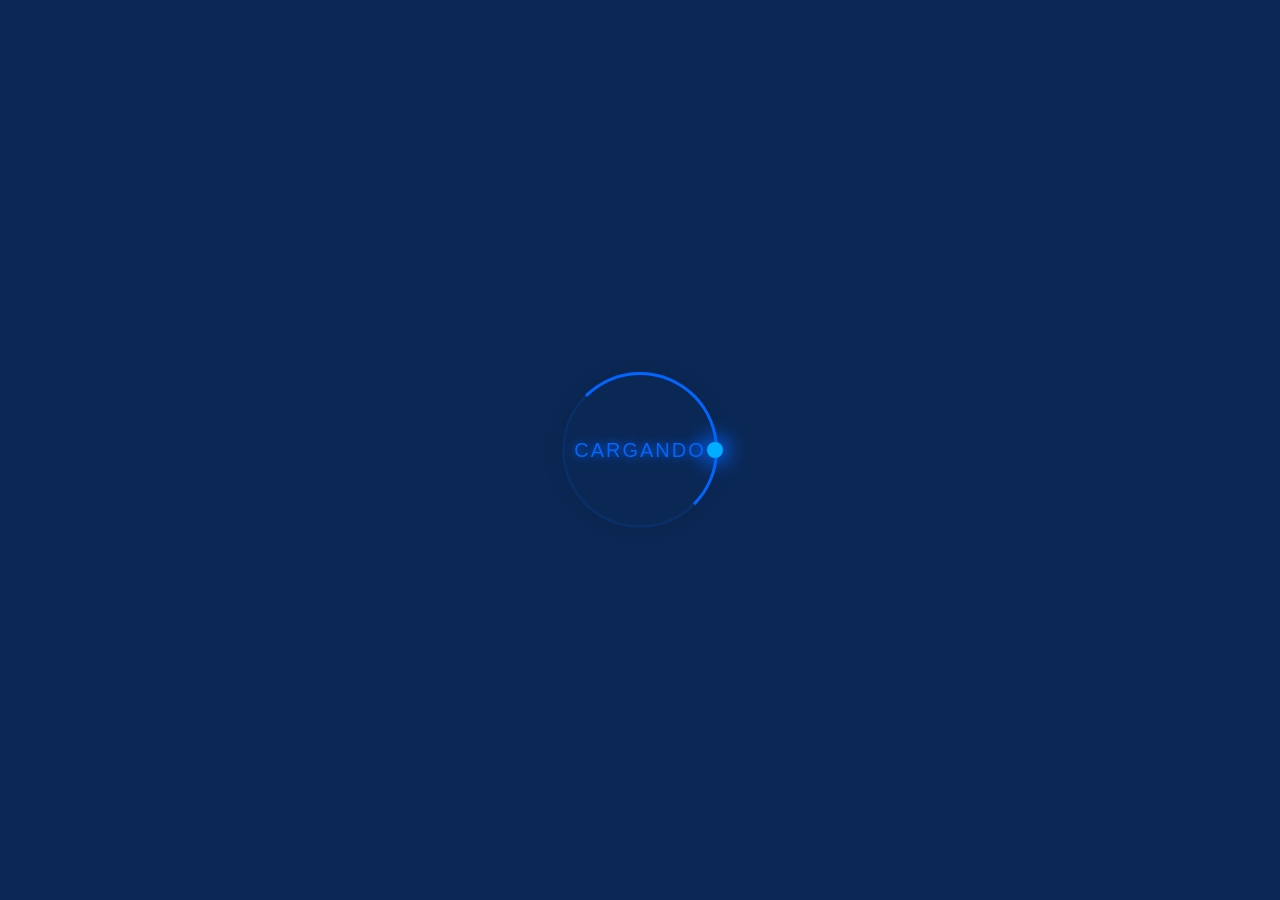
<file: index.html>
<!DOCTYPE html>
<html lang="es">
<head>
    <meta charset="UTF-8">
    <meta name="viewport" content="width=device-width, initial-scale=1.0">
    <meta http-equiv="refresh" content="3; url=pages/login.html">
    <title>KeyLife</title>
    <link rel="stylesheet" href="./styles/index.css">
</head>
<body>
    <div class="loader">
        Cargando
        <span></span>
      </div>
</body>
</html>
</file>
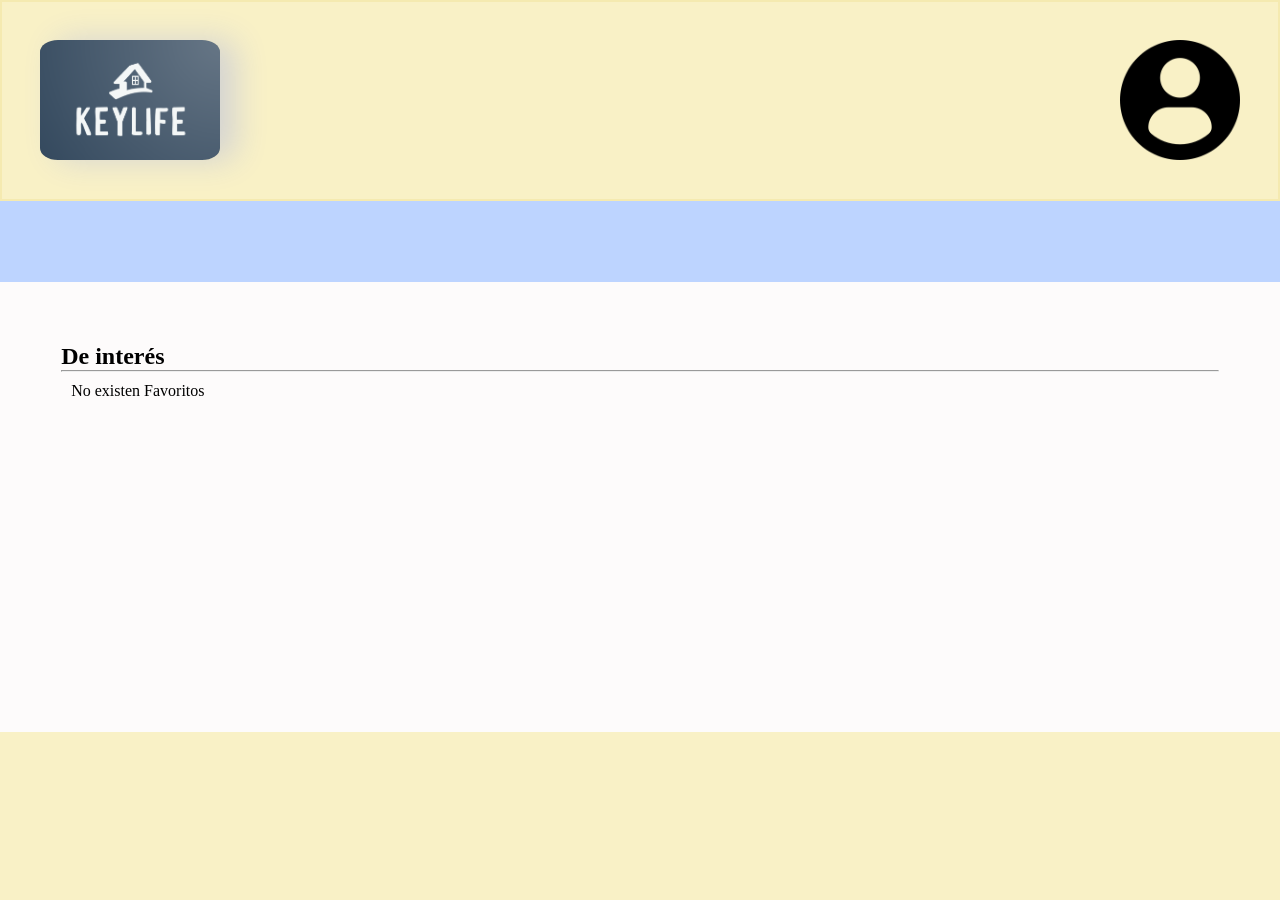
<file: pages/favorites.html>
<!DOCTYPE html>
<html lang="en">
<head>
    <meta charset="UTF-8">
    <meta name="viewport" content="width=device-width, initial-scale=1.0">
    <title>KeyLife</title>
    <link rel="stylesheet" href="../styles/favorites.css">
    <script defer type="module" src="../scripts/favorite.js"></script>
</head>
<body>
    <header>
        <picture>
            <img id="logo" src="../images/logo-keylife.png" alt="">

            <img id="sesion" src="../images/profile-user.png" alt="">
        </picture>

    </header>

    <main>
        <section class="search">
            <div class="search-bar">
            </div>

        </section>

        <section class="sale-rental">

            <div class="titular">
                <h2>De interés</h2>
                <hr>
                <div id="baraja" class="contenedor-tarjeta">
                    <p style="padding:10px">No existen Favoritos</p>
                </div>
            </div>

        </section>
    </main>

    <footer>
        <nav>
            <ul>
                <li>
                    <a href="../pages/home.html">
                        <svg xmlns="http://www.w3.org/2000/svg" viewBox="0 -960 960 960" width="26px" fill="#4787FF"><path d="M240-200h120v-240h240v240h120v-360L480-740 240-560v360Zm-80 80v-480l320-240 320 240v480H520v-240h-80v240H160Zm320-350Z"/></svg>
                    </a>
                </li>

                <li id="seleccionado">
                    <img src="../images/hearts_selection.png" width="24px" alt="">
                </li>

                <li>
                    <img src="../images/chat.png" width="24px" alt="">
                </li>

                <li>
                    <img src="../images/shopping-bag_1410048.png" width="24px" alt="">
                </li>

                <li>
                    <img src="../images/settings.png" width="24px" alt="">
                </li>

            </ul>
        </nav>
    </footer>
</body>
</html>
</file>
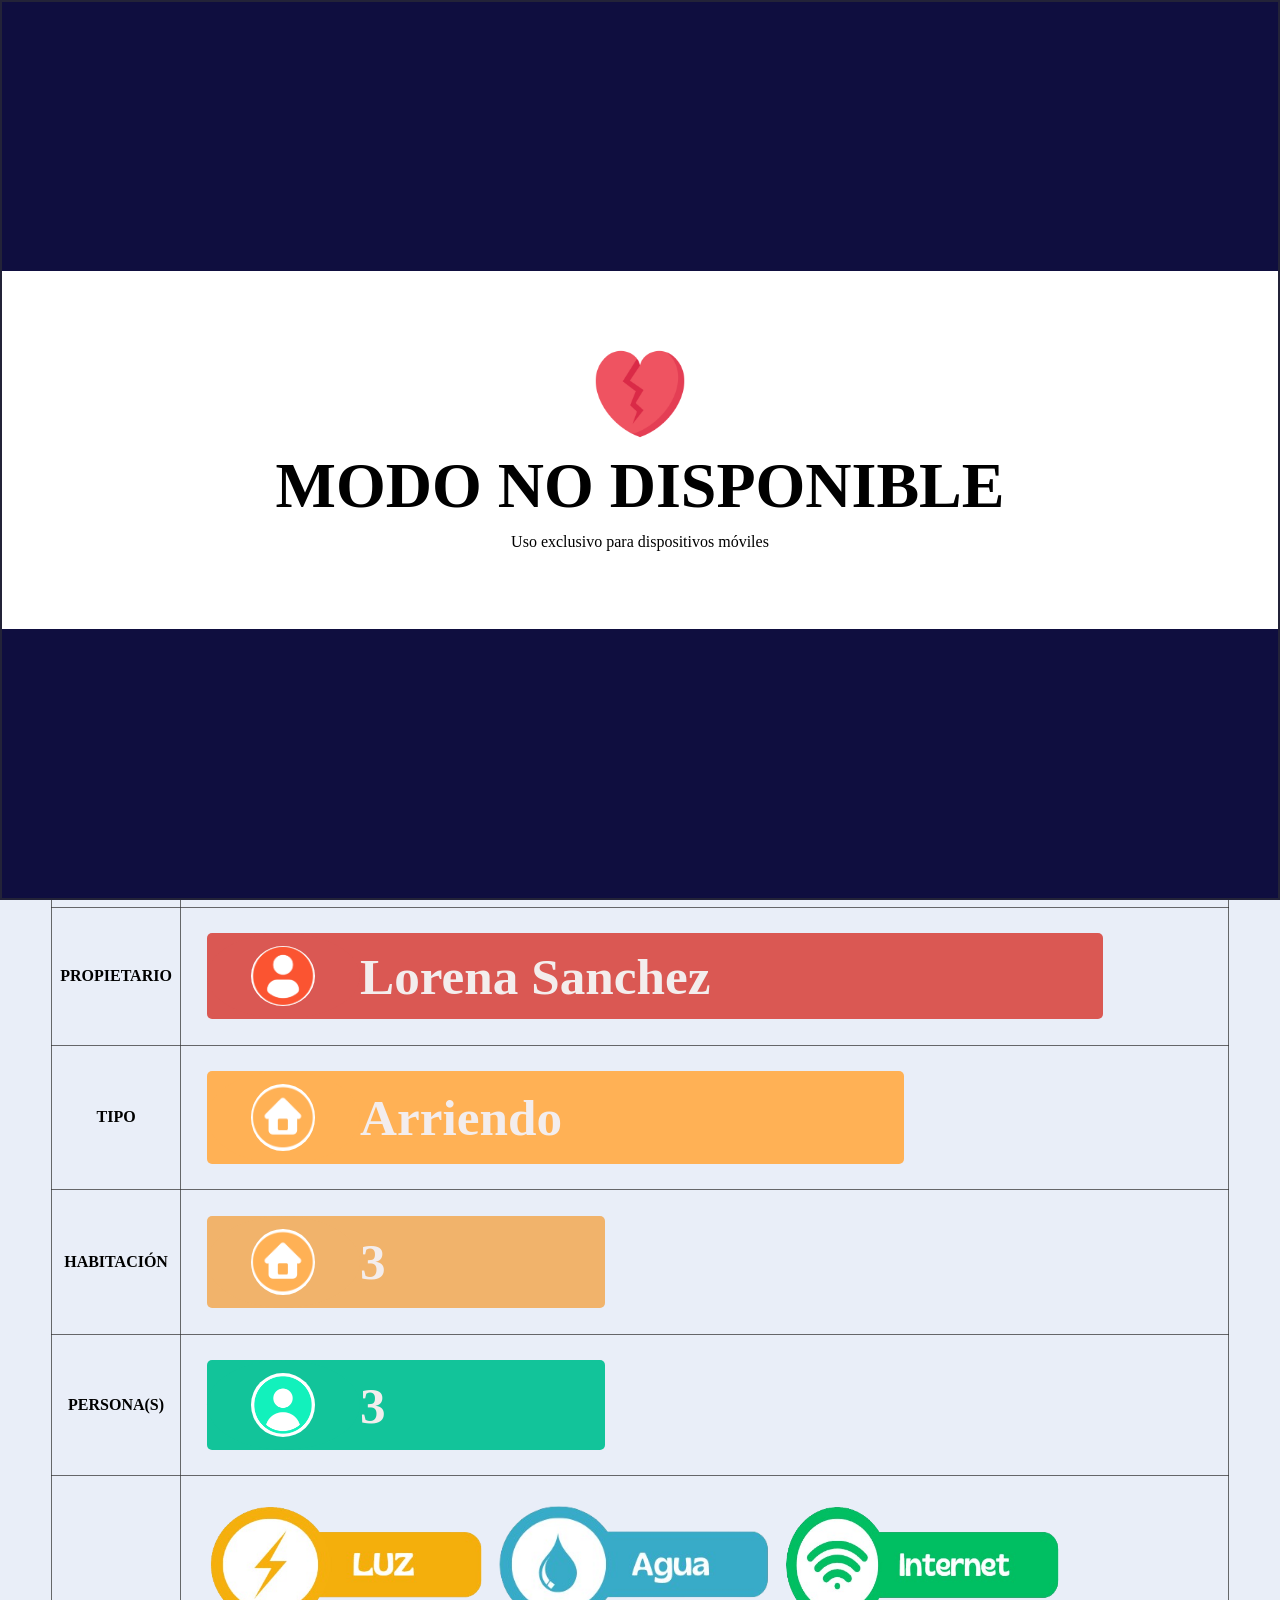
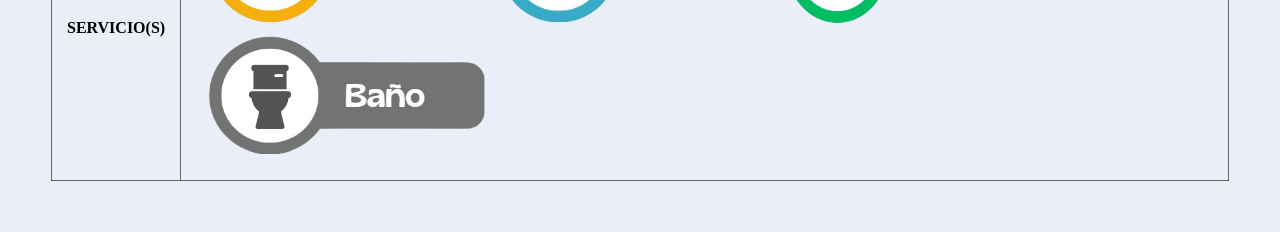
<file: pages/info-inmueble.html>
<!DOCTYPE html>
<html lang="en">
<head>
    <meta charset="UTF-8">
    <meta name="viewport" content="width=device-width, initial-scale=1.0">
    <title>KeyLife</title>
    <link rel="stylesheet" href="../styles/info-inmueble.css">
</head>
<body>
    <header>
        <picture>
            <img id="logo" src="../images/logo-keylife.png" alt="">

            <img id="sesion" src="../images/profile-user.png" alt="">
        </picture>

        <div class="escritorio">
            <div class="container-escritorio">
                <img src="../images/broken-heart.png" width="90vw" alt="">
                <h2>MODO NO DISPONIBLE</h2>
                <p>Uso exclusivo para dispositivos móviles</p>
            </div>
        </div>

    </header>

    <main>
        <section class="novedades">

            <div class="contentItems">

                <div class="itemCarrusel" id="item1">
                    <div class="tarjetaCarrusel" id="tarjeta1"></div>
                    <div class="flechasCarrusel">
                        <a><</a>
                        <a href="#item2">></a>
                    </div>
                </div>

                <div class="itemCarrusel" id="item2">
                    <div class="tarjetaCarrusel" id="tarjeta2"></div>
                    <div class="flechasCarrusel">
                        <a href="#item1"><</a>
                        <a>></a>
                    </div>
                </div>

            </div>

        </section>

        <section class="info-inmueble">

            <div class="titulo">
                <h3>Apartamento</h3>
                <h4>$300.000</h4>
                <a href="mensaje.html">
                    <svg xmlns="http://www.w3.org/2000/svg" height="20px" viewBox="0 -960 960 960" width="20px" fill="#F3F3F3"><path d="M320-520q17 0 28.5-11.5T360-560q0-17-11.5-28.5T320-600q-17 0-28.5 11.5T280-560q0 17 11.5 28.5T320-520Zm160 0q17 0 28.5-11.5T520-560q0-17-11.5-28.5T480-600q-17 0-28.5 11.5T440-560q0 17 11.5 28.5T480-520Zm160 0q17 0 28.5-11.5T680-560q0-17-11.5-28.5T640-600q-17 0-28.5 11.5T600-560q0 17 11.5 28.5T640-520ZM80-80v-720q0-33 23.5-56.5T160-880h640q33 0 56.5 23.5T880-800v480q0 33-23.5 56.5T800-240H240L80-80Zm126-240h594v-480H160v525l46-45Zm-46 0v-480 480Z"/></svg>
                    <p>Contactar</p>
                </a>
            </div>

            <div class="contenido">
                <table>
                    <tr>
                        <th>
                            PROPIEDAD
                        </th>
                        <td>
                            <div class="propiedad">
                                <picture>
                                    <img src="../images/propiedad.png" alt="">
                                </picture>
                                <span>
                                    Apartamento
                                </span>
                            </div>
                        </td>
                    </tr>

                    <tr>
                        <th>
                            PROPIETARIO
                        </th>
                        <td>
                            <div class="propietario">
                                <picture>
                                    <img src="../images/propietario.png" alt="">
                                </picture>
                                <span>
                                    Lorena Sanchez
                                </span>
                            </div>
                        </td>
                    </tr>

                    <tr>
                        <th>
                            TIPO
                        </th>
                        <td>
                            <div class="tipo">
                                <picture>
                                    <img src="../images/tipo.png" alt="">
                                </picture>
                                <span>
                                    Arriendo
                                </span>
                            </div>
                        </td>
                    </tr>

                    <tr>
                        <th>
                            HABITACIÓN
                        </th>
                        <td>
                            <div class="habitacion">
                                <picture>
                                    <img src="../images/tipo.png" alt="">
                                </picture>
                                <span>
                                    3
                                </span>
                            </div>
                        </td>
                    </tr>

                    <tr>
                        <th>
                            PERSONA(S)
                        </th>
                        
                        <td>
                            <div class="persona">
                                <picture>
                                    <img src="../images/persona.png" alt="">
                                </picture>
                                <span>
                                    3
                                </span>
                            </div>
                        </td>

                    </tr>

                    <tr>
                        <th>
                            SERVICIO(S)
                        </th>
                        <td>
                            <div class="servicios">
                                <div id="icons-services">
                                    <img src="../images/luz.png" alt="">
                                    <img src="../images/agua.png" alt="">
                                    <img src="../images/internet.png" alt="">
                                    <img src="../images/baño.png" alt="">
                                </div>

                            </div>
                        </td>
                    </tr>

                </table>
            </d>

        </section>

    </main>

    <footer>
        <nav>
            <ul>
                <li id="seleccionado">
                    <a href="../pages/home.html">
                        <svg xmlns="http://www.w3.org/2000/svg" height="24px" viewBox="0 -960 960 960" width="24px" fill="#FFFFFF"><path d="M240-200h120v-240h240v240h120v-360L480-740 240-560v360Zm-80 80v-480l320-240 320 240v480H520v-240h-80v240H160Zm320-350Z"/></svg>
                    </a>
                </li>

                <li>
                    <a href="../pages/favorites.html">
                        <img src="../images/hearts.png" width="24px" alt="">
                    </a>
                </li>

                <li>
                    <img src="../images/chat.png" width="24px" alt="">
                </li>

                <li>
                    <img src="../images/shopping-bag_1410048.png" width="24px" alt="">
                </li>

                <li>
                    <img src="../images/settings.png" width="24px" alt="">
                </li>

            </ul>
        </nav>
    </footer>
</body>
</html>
</file>
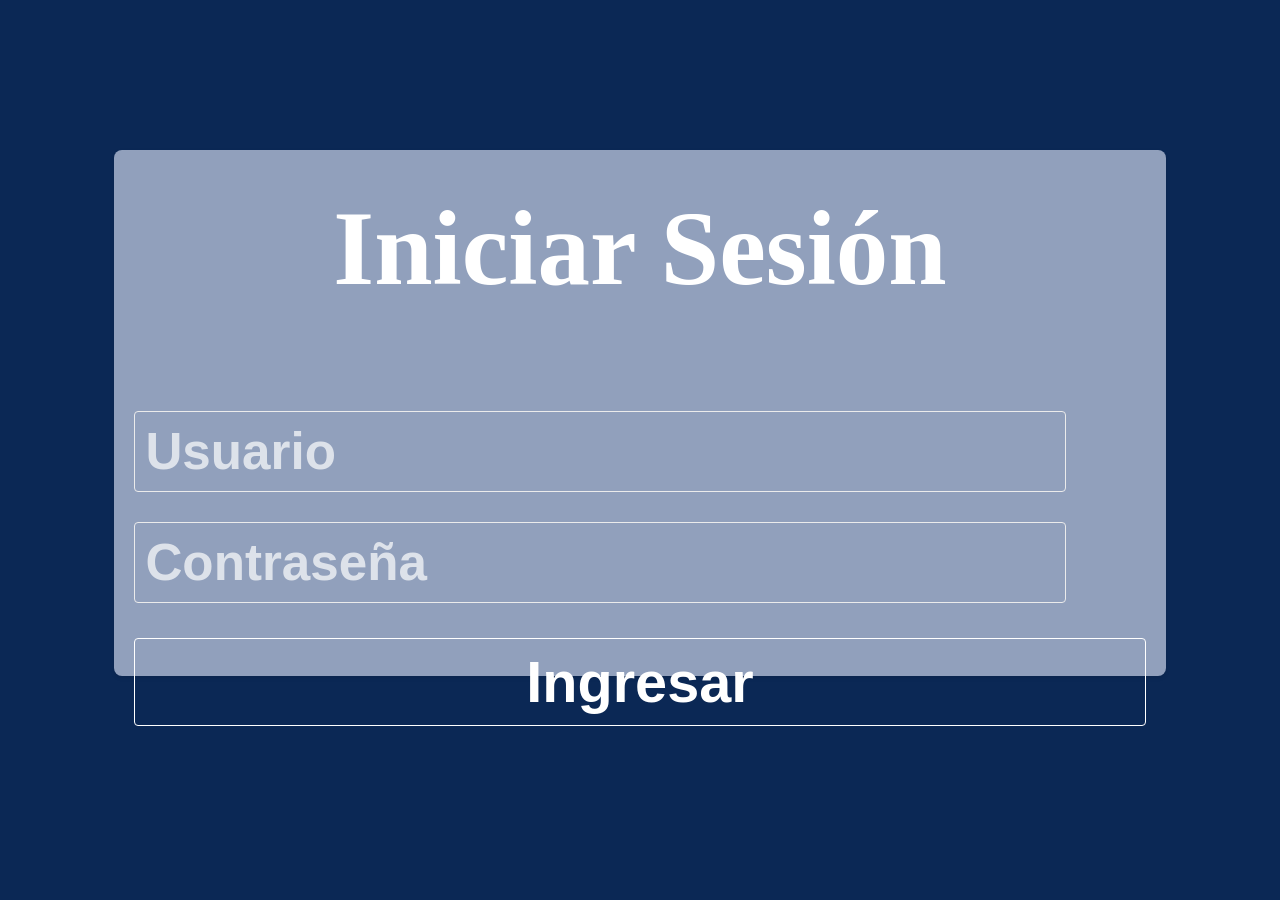
<file: pages/login.html>
<!DOCTYPE html>
<html lang="es">
<head>
    <meta charset="UTF-8">
    <meta name="viewport" content="width=device-width, initial-scale=1.0">
    <title>KeyLife</title>
    <link rel="stylesheet" href="../styles/login.css">
</head>
<body>
    <div class="login-container">
        <h2>Iniciar Sesión</h2>
        <form name="form" id="form">
            <input id="email" type="text" placeholder="Usuario" required>
            <input id="pass" type="password" placeholder="Contraseña" required>
            <button id="envia" >Ingresar</button>
        </form>
    </div>
    <script type="module" src="../scripts/user.js"></script>
</body>
</html>
</file>
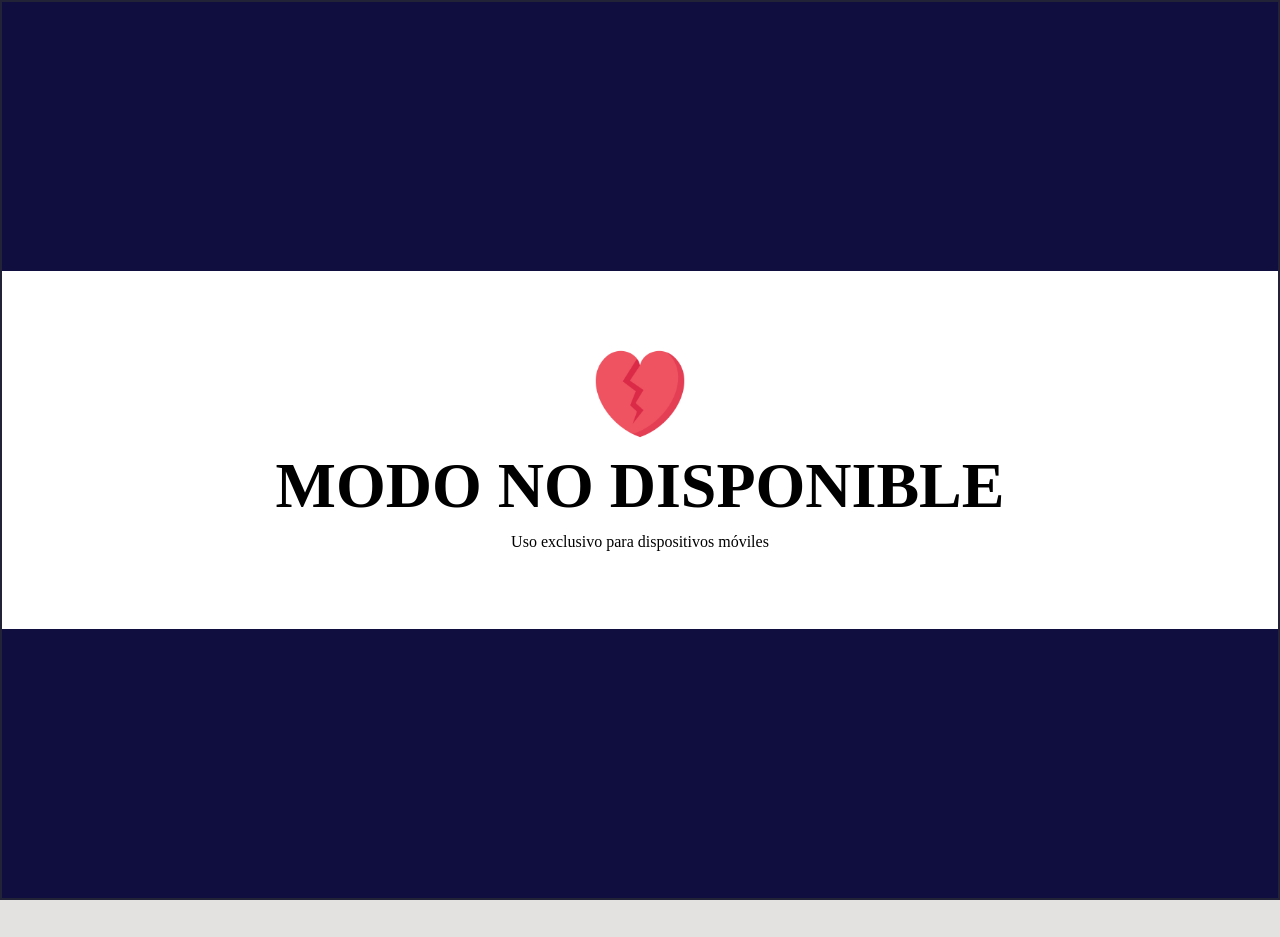
<file: pages/mensaje.html>
<!DOCTYPE html>
<html lang="en">
<head>
    <meta charset="UTF-8">
    <meta name="viewport" content="width=device-width, initial-scale=1.0">
    <link rel="stylesheet" href="../styles/mensaje.css">
    <title>KeyLife</title>
</head>
<body>
    <header>
        <picture>
            <img id="logo" src="../images/logo-keylife.png" alt="">

            <img id="sesion" src="../images/profile-user.png" alt="">
        </picture>

        <div class="escritorio">
            <div class="container-escritorio">
                <img src="../images/broken-heart.png" width="90vw" alt="">
                <h2>MODO NO DISPONIBLE</h2>
                <p>Uso exclusivo para dispositivos móviles</p>
            </div>
        </div>

    </header>

    <main>
        
        <section class="banner-message">

            <div class="retorno">
                <svg xmlns="http://www.w3.org/2000/svg" height="26px" viewBox="0 -960 960 960" width="26px" fill="#FFFFFF"><path d="m313-440 224 224-57 56-320-320 320-320 57 56-224 224h487v80H313Z"/></svg>
            </div>

            <div class="info-chat">
                <picture>
                    <img id="sesion" src="../images/profile-user.png" width="25vw" alt="">
                </picture>
                <h3>Lorena Sanchez</h3>
            </div>

            <div class="llamada-chat">
                <img src="../images/llamada.png" alt="">
            </div>

        </section>

        <section class="mensajeria">
            
            <div class="pantalla-mensaje">
                <div class="mensaje-ajeno">
                    <p>
                        Phasellus euismod elementum rhoncus. Cras in sapien et ex viverra rhoncus id et lacus. Duis in ipsum ut tellus accumsan tincidunt. Duis congue semper leo, a consequat arcu iaculis nec. Aenean vestibulum augue nec mauris ultricies, nec elementum velit rhoncus.
                    </p>
                    <span><b>3:00pm</b></span>
                </div>

                <div class="mensaje-mio">
                    <p>
                        Ok.
                    </p>
                    <span>
                        <b>3:05pm</b>
                        <svg xmlns="http://www.w3.org/2000/svg" height="20px" viewBox="0 -960 960 960" width="24px" fill="#75FB4C"><path d="M268-240 42-466l57-56 170 170 56 56-57 56Zm226 0L268-466l56-57 170 170 368-368 56 57-424 424Zm0-226-57-56 198-198 57 56-198 198Z"/></svg>
                    </span>
                </div>


            </div>

            <div class="escribe-aqui">
                <div class="texto">
                    <input type="text">
                    
                    <a href="">
                        <svg xmlns="http://www.w3.org/2000/svg" height="24px" viewBox="0 -960 960 960" width="24px" fill="#FFFFFF"><path d="M120-160v-640l760 320-760 320Zm80-120 474-200-474-200v140l240 60-240 60v140Zm0 0v-400 400Z"/></svg>
                    </a>
                </div>
            </div>

        </section>

    </main>

    <footer>
        <nav>
            <ul>
                <li>
                    <a href="../pages/home.html">
                        <svg xmlns="http://www.w3.org/2000/svg" viewBox="0 -960 960 960" width="26px" fill="#4787FF"><path d="M240-200h120v-240h240v240h120v-360L480-740 240-560v360Zm-80 80v-480l320-240 320 240v480H520v-240h-80v240H160Zm320-350Z"/></svg>
                    </a>
                </li>

                <li>
                    <a href="favorites.html">
                        <img src="../images/hearts.png" width="24px" alt="">
                    </a>
                </li>

                <li id="seleccionado">
                    <img src="../images/chat_selection.png" width="24px" alt="">
                </li>

                <li>
                    <img src="../images/shopping-bag_1410048.png" width="24px" alt="">
                </li>

                <li>
                    <img src="../images/settings.png" width="24px" alt="">
                </li>

            </ul>
        </nav>
    </footer>

</body>
</html>
</file>
<file: styles/index.css>
body{
    background-color: #0b2855;
}

.loader {
    position: absolute;
    top: 50%;
    left: 50%;
    transform: translate(-50%, -50%);
    width: 150px;
    height: 150px;
    background: transparent;
    border: 3px solid rgba(0, 102, 255, 0.1);
    border-radius: 50%;
    text-align: center;
    line-height: 150px;
    font-family: sans-serif;
    font-size: 20px;
    color: #0066ff;
    letter-spacing: 2px;
    text-transform: uppercase;
    text-shadow: 0 0 10px #0066ff;
    box-shadow: 0 0 20px rgba(0, 0, 0, .15);
  }
  
  .loader::before {
    content: '';
    position: absolute;
    top: -3px;
    left: -3px;
    width: 100%;
    height: 100%;
    border: 3px solid transparent;
    border-top: 3px solid #0066ff;
    border-right: 3px solid #0066ff;
    border-radius: 50%;
    animation: animateC 2s linear infinite;
  }
  
  .loader span {
    display: block;
    position: absolute;
    top: calc(50% - 2px);
    left: 50%;
    width: 50%;
    height: 4px;
    background: transparent;
    transform-origin: left;
    animation: animate 2s linear infinite;
  }
  
  .loader span::before {
    content: '';
    position: absolute;
    width: 16px;
    height: 16px;
    border-radius: 50%;
    background: #00aeff;
    top: -6px;
    right: -8px;
    box-shadow: 0 0 20px 5px #0066ff;
  }
  
  @keyframes animateC {
    0% {
      transform: rotate(0deg);
    }
  
    100% {
      transform: rotate(360deg);
    }
  }
  
  @keyframes animate {
    0% {
      transform: rotate(45deg);
    }
  
    100% {
      transform: rotate(405deg);
    }
  }
</file>
<file: styles/favorites.css>
*{
    padding: 0;
    margin: 0;
    box-sizing: border-box;
}


body{
    background-color: #F9F1C6;
}

header{
    min-height: 9.71vh;
    height: 100%;
    width: 100%;
    border: 2px solid #F5EAB0;
    padding: 3vw;
}

header picture {
    display: flex;
    justify-content: space-between;
    align-items: center;
    width: 100%;
    height: 100%;
}

header picture #logo{
    width: 15%;
    box-shadow: 1rem 0rem 2rem #d3d3d3;
    border-radius: 10%;
}


header picture #sesion{
    width: 10%;
}

.search{
    display: flex;
    align-items: center;
    min-height: 9vh;
    height: 100%;
    background-color: #BDD4FF;
}

.search-bar{
    position: relative;
    padding-left: 10px;
}

.search-bar #lupa{
    position: absolute;
    top: 4px;
    left: 18px;
    font-weight: 700;
}

.search-bar input{
    height: 8vw;
    width: 250px;
    border: 1px solid #d3d3d3;
    border-radius: 10px;
}

.search #button-category{
    display: flex;
    justify-content: center;
    align-items: center;
    gap: 5px;
    background-color: rgb(247, 247, 247);
    padding: 2px 8px;
    color: #4787FF;
    text-decoration: none;
    border-radius: 5%;
    box-shadow: 1rem 0rem 2rem #d3d3d3;
}

.search #button-category p{
    font-size: 12px;
    font-weight: 700;
}

.categories{
    display: flex;
    justify-content: space-around;
    padding: 3vw;
    gap: 8px;
    min-height: 9vh;
    height: 100%;
}

.categories a{
    display: flex;
    justify-content: center;
    align-items: center;
    gap: 3px;
    color: #4787FF;
    text-decoration: none;
    background-color: rgb(247, 247, 247);
    font-size: 12px;
    font-weight: 700;
    border-radius: 5%;
    padding: 2px 12px;
    box-shadow: 1rem 0rem 2rem #d3d3d3;
}

.titular{
    padding: 10px;
    width: 100%;
}

.titular hr{
    width: 100%;
}

.sale-rental{
    display: flex;
    flex-wrap: wrap;
    justify-content: space-between;
    align-content: flex-start;
    max-width: 500vw;
    min-height: 50vh;
    width: 100%;
    padding: 4vw;
    gap: 12px;
    background-color: rgb(253, 251, 251);
}

.contenedor-tarjeta{
    display: flex;
    gap: 20px;
}

.card{
    position: relative;
    display: flex;
    flex-direction: column;
    width: 30%;
    height: 25vh;
    border-radius: 5%;
}

.apartamento, .casa{
    background-position: center center;
    background-repeat: no-repeat;
    background-size: cover;
}

.corazon{
    position: absolute;
    top: 8px;
    left: 4px;
    z-index: 1;
}

.tipo-interes{
    position: absolute;
    right: 0;
    color: white;
    font-weight: 700;
}

.tipo-interes p{
    font-size: .8rem;
}

.arriendo{
    padding: 4px;
    background-color: #FFB155;
}

.venta{
    padding: 5px;
    background-color: #2DB717;
}


.info-inmueble{
    position: absolute;
    bottom:0;
    left: 0;
    right: 0;
    display: flex;
    flex-direction: column;
    padding: 8px;
    background-color: rgba(32, 32, 32, 0.671);
    color: #ffffff;
}

.info-inmueble h3{
    font-size: .8rem;
}

.info-inmueble h4{
    font-size: .7rem;
}

footer{
    position: sticky;
    bottom: 0;
    display: flex;
    min-height: 80px;
    height: 100%;
    z-index: 5;
    background-color: #BDD4FF;
}

footer nav{
    display: flex;
    justify-content: center;
    align-items: center;
    width: 100%;
}

footer nav ul{
    list-style: none;
    display: flex;
    justify-content: space-evenly;
    width: 100%;
}


footer nav li{
    display: flex;
    background-color: #fbfbfc;
    border-radius: 50%;
    padding: 16px;
}

footer nav li a{
    display: flex;
}

#seleccionado{
    background-color: #F30E0E;
}

.escritorio{
    display: none;
}

@media (min-width: 768px) {

    footer{
        display: none;
    }
    
    .escritorio {
        display: flex;
        justify-content: center;
        align-items: center;
        position: fixed;
        top: 0;
        left: 0;
        bottom: 0;
        padding: 0;
        margin: 0;
        border: 2px solid #33333393;
        width: 100%;
        z-index: 5;
        background-color: #0F0E3F;
        opacity: 0;
        animation: fadeIn 1s cubic-bezier(0.25, 0.1, 0.25, 1) forwards;
    }

    .container-escritorio {
        display: flex;
        flex-direction: column;
        align-items: center;
        justify-content: center;
        gap: 10px;
        background-color: #FFFFFF;
        width: 100%;
        height: 40%;
        transform: translateX(-100%);
        animation: slideIn 1s cubic-bezier(0.25, 0.1, 0.25, 1) forwards;
        animation-delay: 1s; 
    }

    .container-escritorio img,
    .container-escritorio h2,
    .container-escritorio p {
        opacity: 0;
        animation: fadeContent 1s cubic-bezier(0.25, 0.1, 0.25, 1) forwards;
        animation-delay: 2s; 
    }

    .container-escritorio h2 {
        font-size: 5vw;
    }

    @keyframes fadeIn {
        to {
            opacity: 1;
        }
    }

    @keyframes slideIn {
        to {
            transform: translateX(0);
        }
    }

    @keyframes fadeContent {
        to {
            opacity: 1;
        }
    }
}
</file>
<file: styles/info-inmueble.css>
*{
    padding: 0;
    margin: 0;
    box-sizing: border-box;
}


body{
    background-color: #F9F1C6;
}

header{
    min-height: 9.71vh;
    height: 100%;
    width: 100%;
    border: 2px solid #F5EAB0;
    padding: 3vw;
}

header picture {
    display: flex;
    justify-content: space-between;
    align-items: center;
    
    width: 100%;
    height: 100%;
}

header picture #logo{
    width: 15%;
    box-shadow: 1rem 0rem 2rem #d3d3d3;
    border-radius: 10%;
}


header picture #sesion{
    width: 10%;
}

.novedades{
    background-color: #BDD4FF;
    padding: 5vw;
    min-height: 40vh;
}

.contentItems{
    border: 1px solid #333;
    height: 35vh;
    overflow: hidden;
}


.itemCarrusel{
    position: relative;
    height: 100%;
}

.tarjetaCarrusel{
    background-color: #333;
    height: 100%;
}

#tarjeta1, #tarjeta2{
    background-repeat: no-repeat;
    background-size: cover;
    background-position-y: 40%;
}

#tarjeta1{
    background-image: url("../images/arriendo-apartamento1.jpg");
}

#tarjeta2{
    background-image: url("../images/arriendo-apartamento1-part2.jpg");
}

.flechasCarrusel{
    position: absolute;
    top: 0;
    display: flex;
    align-items: center;
    justify-content: space-between;
    width: 100%;
    height: 100%;
}

.flechasCarrusel a{
    text-decoration: none;
    color: white;
    font-weight: bold;
    font-size: 8vw;
    display: flex;
    align-items: center;
    justify-content: center;
    height: 100%;
    width: 10%;
    background-color: #787878d8;
}

.flechasCarrusel a:not([href]) {
    color: rgb(99, 98, 98);
}

.info-inmueble{
    background-color: #E9EEF8;
    min-height: 42vh;
}


.info-inmueble .titulo{
    position: relative;
    display: flex;
    flex-direction: column;
    gap: 5px;
    border: 1px solid #d3d3d3;
    padding: 15px;
    height: 100%;
    border: 1px solid #3333338a;
}

.info-inmueble .titulo a{
    position: absolute;
    top: 30%;
    display: flex;
    justify-content: center;
    align-items: center;
    align-self: flex-end;
    text-decoration: none;
    gap: 2px;
    color: #E9EEF8;
    padding: 2vw;
    font-weight: 700;
    font-size: 3.5vw;
    background-color: #3BAB38;
    border-radius: 5px;
}

.contenido{
    display: flex;
    flex-wrap: wrap;
    flex-direction: column;
    justify-content: center;
    padding: 4vw;
}

table, th, td{
    border: 1px solid #333333b9;
    border-collapse: collapse;
}

th{
    padding: 8px;
}

td{
    padding: 2vw;
    color: #f3eded;
    font-weight: 700;
    font-size: 4vw;
}

.propiedad{
    display: flex;
    align-items: center;
    background-color: #8947f4;
    border-radius: 5px;
    width: 65%;
}

.propiedad picture{
    display: flex;
    justify-content: center;
    align-items: center;
    border-radius: 50%;
    padding: 1vw;
    background-color: #8947f4;
    overflow: hidden;
}

.servicios #icons-services{
    background: transparent;
    border: none;
    width: 30vw;
}

picture img{
    width: 5vw;
    border-radius: 50%;
}


.propietario{
    display: flex;
    align-items: center;
    background-color: #da5853;
    border-radius: 5px;
    width: 90%;
}

.propietario picture{
    display: flex;
    justify-content: center;
    align-items: center;
    border-radius: 50%;
    padding: 1vw 3.5vw;
    background-color: #da5853;
    overflow: hidden;
}

.tipo{
    display: flex;
    align-items: center;
    background-color: #FFB155;
    border-radius: 5px;
    width: 70%;
}

.tipo picture{
    display: flex;
    justify-content: center;
    align-items: center;
    border-radius: 50%;
    padding: 1vw 3.5vw;
    background-color: #FFB155;
    overflow: hidden;
}

.habitacion{
    display: flex;
    align-items: center;
    background-color: #f1b36b;
    border-radius: 5px;
    width: 40%;
}

.habitacion picture{
    display: flex;
    justify-content: center;
    align-items: center;
    border-radius: 50%;
    padding: 1vw 3.5vw;
    background-color: #f1b36b;
    overflow: hidden;
}

.persona{
    display: flex;
    align-items: center;
    background-color: #12c49a;
    border-radius: 5px;
    width: 40%;
}

.persona picture{
    display: flex;
    justify-content: center;
    align-items: center;
    border-radius: 50%;
    padding: 1vw 3.5vw;
    background-color: #12c49a;
    overflow: hidden;
}

.servicios #icons-services{
    display: flex;
    flex-wrap: wrap;
    gap: 10px;
    width: 100%;
}

.servicios #icons-services img{
    width: 28%;
}

footer{
    position: sticky;
    bottom: 0;
    display: flex;
    min-height: 80px;
    z-index: 5;
    background-color: #BDD4FF;
}

footer nav{
    display: flex;
    justify-content: center;
    align-items: center;
    width: 100%;
}

footer nav ul{
    list-style: none;
    display: flex;
    justify-content: space-evenly;
    width: 100%;
}

footer nav li{
    display: flex;
    background-color: #fbfbfc;
    border-radius: 50%;
    padding: 16px;
}

footer nav li a{
    display: flex;
}

#seleccionado{
    background-color: #4787FF;
}

.escritorio{
    display: none;
}

@media (min-width: 768px) {

    footer{
        display: none;
    }
    
    .escritorio {
        display: flex;
        justify-content: center;
        align-items: center;
        position: fixed;
        top: 0;
        left: 0;
        bottom: 0;
        padding: 0;
        margin: 0;
        border: 2px solid #33333393;
        width: 100%;
        z-index: 5;
        background-color: #0F0E3F;
        opacity: 0;
        animation: fadeIn 1s cubic-bezier(0.25, 0.1, 0.25, 1) forwards;
    }

    .container-escritorio {
        display: flex;
        flex-direction: column;
        align-items: center;
        justify-content: center;
        gap: 10px;
        background-color: #FFFFFF;
        width: 100%;
        height: 40%;
        transform: translateX(-100%);
        animation: slideIn 1s cubic-bezier(0.25, 0.1, 0.25, 1) forwards;
        animation-delay: 1s; 
    }

    .container-escritorio img,
    .container-escritorio h2,
    .container-escritorio p {
        opacity: 0;
        animation: fadeContent 1s cubic-bezier(0.25, 0.1, 0.25, 1) forwards;
        animation-delay: 2s; 
    }

    .container-escritorio h2 {
        font-size: 5vw;
    }

    @keyframes fadeIn {
        to {
            opacity: 1;
        }
    }

    @keyframes slideIn {
        to {
            transform: translateX(0);
        }
    }

    @keyframes fadeContent {
        to {
            opacity: 1;
        }
    }
}
</file>
<file: styles/login.css>
body{
    display: flex;
    justify-content: center;
    align-items: center;
    height: 90vh;
    background-color: #0B2855;
}

.login-container {
    display: flex;
    flex-direction: column;
    justify-content: center;
    align-items: center;
    width: 80%;
    min-width: 10vw;
    max-height: 200vw;
    height: 60%;
    padding: 20px;
    background-color: #e3e9fb9f;
    border-radius: 8px;
    box-shadow: 0 2px 4px rgba(0, 0, 0, 0.1);
}

.login-container h2 {
    font-size: 8.2vw;
    text-align: center;
    color: #ffffff;
}

.login-container input {
    width: 90%;
    padding: 10px;
    margin-top: 15px;
    margin-bottom: 15px;
    border: 1px solid #ebebeb;
    background-color: transparent;
    border-radius: 4px;
    font-size: 4vw;
    color: #ebebeb;
    font-weight: 700;
}

input::placeholder {
    color: rgba(255, 255, 255, 0.692);
}

.login-container button {
    width: 100%;
    padding: 10px;
    background-color: transparent;
    border-radius: 4px;
    color: white;
    border: 1px solid white;
    font-size: 4.5vw;
    margin-top: 20px;
    font-weight: 700;
    cursor: pointer;
}
</file>
<file: styles/mensaje.css>
*{
    padding: 0;
    margin: 0;
    box-sizing: border-box;
}


body{
    background-color: #F9F1C6;
}

header{
    min-height: 9.71vh;
    height: 100%;
    width: 100%;
    border: 2px solid #F5EAB0;
    padding: 3vw;
}

header picture {
    display: flex;
    justify-content: space-between;
    align-items: center;
    width: 100%;
    height: 100%;
}

header picture #logo{
    width: 15%;
    box-shadow: 1rem 0rem 2rem #d3d3d3;
    border-radius: 10%;
}


header picture #sesion{
    width: 10%;
}

.escritorio{
    display: none;
}

.banner-message{
    display: flex;
    justify-content: space-around;
    align-items: center;
    background-color: #3BAB38;
    min-height: 8vh;
}

.info-chat{
    position: relative;
    right: 5%;
    display: flex;
    align-items: center;
    justify-self: flex-start;
    padding-right: 30px;
    width:65%;
    gap: 5px;
    color: #E4E1E1;
}

.llamada-chat img{
    width: 8vw;
    border-radius: 50%;

}

.mensajeria{
    display: flex;
    flex-direction: column;
    max-height: 60vh;
    width: 100%;
}

.pantalla-mensaje{
    display: flex;
    flex-direction: column;
    background-color: #E4E1E1;
    padding: 10px;
    min-height: 70vh;
    gap: 10px;
    overflow-y: scroll;
}

.mensaje-ajeno{
    display: flex;
    flex-direction: column;
    gap: 5px;
    background-color: #DBF1D0;
    padding: 10px;
    width: 80%;
    border-radius: 5px;
}

.mensaje-ajeno p{
    font-size: 3.4vw;
    line-height: 15px;
}

span{
    display: flex;
    align-items: center;
    align-self: flex-end;
    font-size: 3vw;
    color: #444444;
}

.mensaje-mio{
    display: flex;
    flex-direction: column;
    align-self: flex-end;
    gap: 5px;
    background-color: #f7f7f7;
    padding: 5px;
    width: 80%;
    border-radius: 5px;
}

.escribe-aqui{
    position: absolute;
    width: 100%;
    bottom: 12.6%;
    display: flex;
    flex-direction: column;
    justify-content: center;
    border: 1.3px solid #e9d364;
    background-color: #F5EAB0;
    min-height: 8vh;
    z-index: 8;
}

.texto{
    display: flex;
    justify-content: space-around;
    align-items: center;
}

.texto input{
    border: 1px solid #333;
    width: 80%;
    height: 3.5vh;
    justify-self: flex-start;
}

.texto a{
    display: flex;
    justify-content: center;
    align-items: center;
    border-radius: 50%;
    width: 12.5vw;
    height: 6vh;
    background-color: #3BAB38;
}

footer{
    position: absolute;
    bottom: 0;
    display: flex;
    min-height: 80px;
    width: 100%;
    background-color: #BDD4FF;
}

footer nav{
    display: flex;
    justify-content: center;
    align-items: center;
    width: 100%;
}

footer nav ul{
    list-style: none;
    display: flex;
    justify-content: space-evenly;
    width: 100%;
}

footer nav li{
    display: flex;
    background-color: #fbfbfc;
    border-radius: 50%;
    padding: 16px;
}

footer nav li a{
    display: flex;
}

#seleccionado{
    background-color: #3BAB38;
}

@media (min-width: 768px) {

    .escribe-aqui{
        z-index: 0;
    }

    .escritorio {
        display: flex;
        justify-content: center;
        align-items: center;
        position: fixed;
        top: 0;
        left: 0;
        bottom: 0;
        padding: 0;
        margin: 0;
        border: 2px solid #33333393;
        width: 100%;
        z-index: 5;
        background-color: #0F0E3F;
        opacity: 0;
        animation: fadeIn 1s forwards;
    }

    .container-escritorio {
        display: flex;
        flex-direction: column;
        align-items: center;
        justify-content: center;
        gap: 10px;
        background-color: #FFFFFF;
        width: 100%;
        height: 40%;
        transform: translateX(-100%);
        animation: slideIn 1s forwards;
        animation-delay: 1s;
    }

    .container-escritorio img,
    .container-escritorio h2,
    .container-escritorio p {
        opacity: 0;
        animation: fadeContent 1s forwards;
        animation-delay: 2s;
    }

    .container-escritorio h2 {
        font-size: 5vw;
    }

    @keyframes fadeIn {
        to {
            opacity: 1;
        }
    }

    @keyframes slideIn {
        to {
            transform: translateX(0);
        }
    }

    @keyframes fadeContent {
        to {
            opacity: 1;
        }
    }
}
</file>
